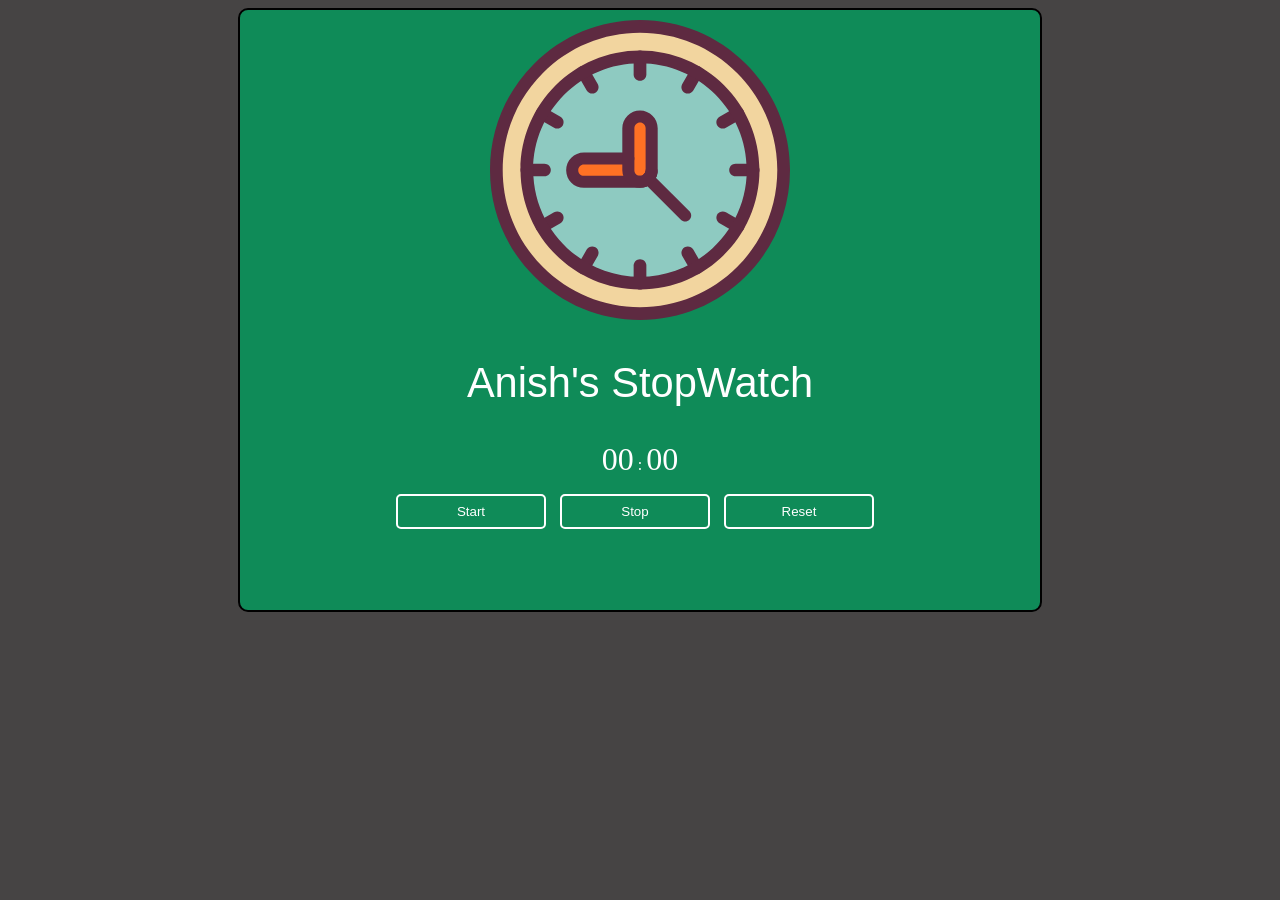
<file: StopWatch.html>
<!DOCTYPE html>
<html lang="en">
<head>
    <meta charset="UTF-8">
    <meta http-equiv="X-UA-Compatible" content="IE=edge">
    <meta name="viewport" content="width=device-width, initial-scale=1.0">
    <title>Anish's StopWatch</title>
    <link rel="stylesheet" href="css/StopWatch.css">
</head>
<body>
    <div class="container">

        <img src="clock svg.svg" alt="Cannot load clock" width="300px" style="margin-top: 10px;">

        <h2>Anish's StopWatch</h2>

        <p><span id="seconds">00</span> : <span id="tens">00</span></p>
        <button id="button-start">Start</button>
        <button id="button-stop">Stop</button>
        <button id="button-reset">Reset</button>
    </div>
    <script src="StopWatch.js"></script>
</body>
</html>
</file>
<file: css/StopWatch.css>
body {
   background: rgb(70, 68, 68);
    height: 100%;
 
}
.container{
    background-color:rgb(15, 139, 88) ;
    border: 2px solid black;
    border-radius: 10px;
    height: 600px;
    width: 800px;
    margin:  auto;
    text-align: center;
    color: white;
    
}
h1,h2,h3{
    font-family: Arial, Helvetica, sans-serif;
    font-weight: 100;
    font-size: 2.6rem;
    text-transform: capitalize;
}
#seconds,#tens{
    font-size: 2em;
}
button{
    width: 150px;
    height: 35px;
    border: 2px solid white;
    border-radius: 5px;
    background: transparent;
    cursor: pointer;
    margin-right: 10px;
    color: white;
}
button:hover{
    background-color: white;
    color: rgb(15, 139, 88);
    font-weight: 800;
   text-transform: capitalize;
}
</file>
<file: stopWatch/StopWatch.css>
body {
   background: rgb(70, 68, 68);
    height: 100%;
 
}
.container{
    background-color:rgb(15, 139, 88) ;
    border: 2px solid black;
    border-radius: 10px;
    height: 600px;
    width: 800px;
    margin:  auto;
    text-align: center;
    color: white;
    
}
h1,h2,h3{
    font-family: Arial, Helvetica, sans-serif;
    font-weight: 100;
    font-size: 2.6rem;
    text-transform: capitalize;
}
#seconds,#tens{
    font-size: 2em;
}
button{
    width: 150px;
    height: 35px;
    border: 2px solid white;
    border-radius: 5px;
    background: transparent;
    cursor: pointer;
    margin-right: 10px;
    color: white;
}
button:hover{
    background-color: white;
    color: rgb(15, 139, 88);
    font-weight: 800;
   text-transform: capitalize;
}
</file>
